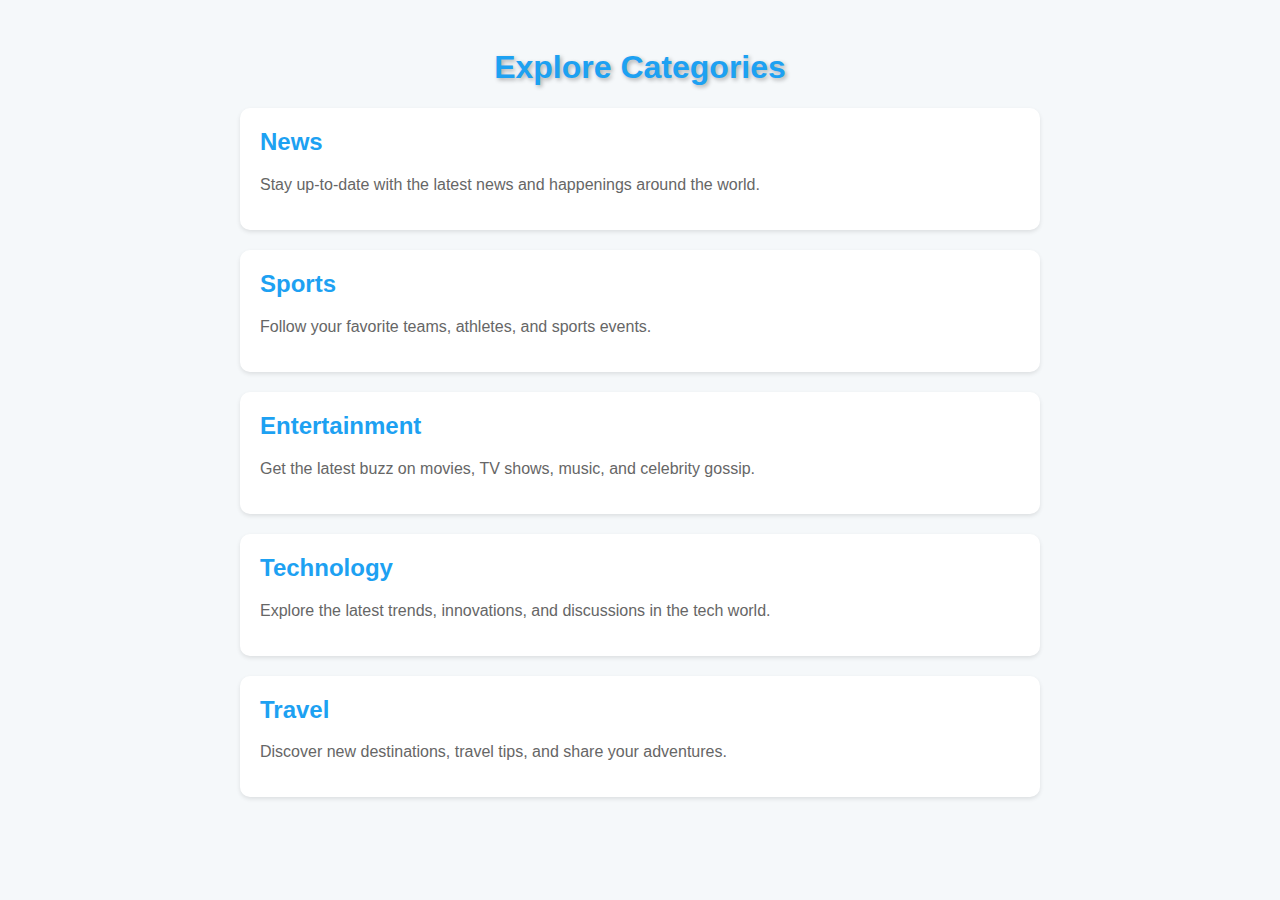
<file: category.html>
<!DOCTYPE html>
<html lang="en">
<head>
  <meta charset="UTF-8">
  <meta name="viewport" content="width=device-width, initial-scale=1.0">
  <title>Categories</title>
  <style>
    body {
      font-family: 'Segoe UI', Tahoma, Geneva, Verdana, sans-serif;
      background-color: #f5f8fa;
      color: #333;
    }

    .container {
      max-width: 800px;
      margin: 0 auto;
      padding: 20px;
    }

    h1 {
      text-align: center;
      color: #1da1f2;
      text-shadow: 2px 2px 4px rgba(0, 0, 0, 0.3);
    }

    .category {
      background-color: #fff;
      border-radius: 10px;
      box-shadow: 0 2px 4px rgba(0, 0, 0, 0.1);
      padding: 20px;
      margin-bottom: 20px;
      transition: transform 0.3s ease;
    }

    .category:hover {
      transform: translateY(-5px);
      box-shadow: 0 4px 8px rgba(0, 0, 0, 0.2);
    }

    .category h2 {
      color: #1da1f2;
      margin-top: 0;
    }

    .category p {
      color: #666;
    }
  </style>
</head>
<body>
  <div class="container">
    <h1>Explore Categories</h1>

    <div class="category">
      <h2>News</h2>
      <p>Stay up-to-date with the latest news and happenings around the world.</p>
    </div>

    <div class="category">
      <h2>Sports</h2>
      <p>Follow your favorite teams, athletes, and sports events.</p>
    </div>

    <div class="category">
      <h2>Entertainment</h2>
      <p>Get the latest buzz on movies, TV shows, music, and celebrity gossip.</p>
    </div>

    <div class="category">
      <h2>Technology</h2>
      <p>Explore the latest trends, innovations, and discussions in the tech world.</p>
    </div>

    <div class="category">
      <h2>Travel</h2>
      <p>Discover new destinations, travel tips, and share your adventures.</p>
    </div>
  </div>
</body>
</html>
</file>
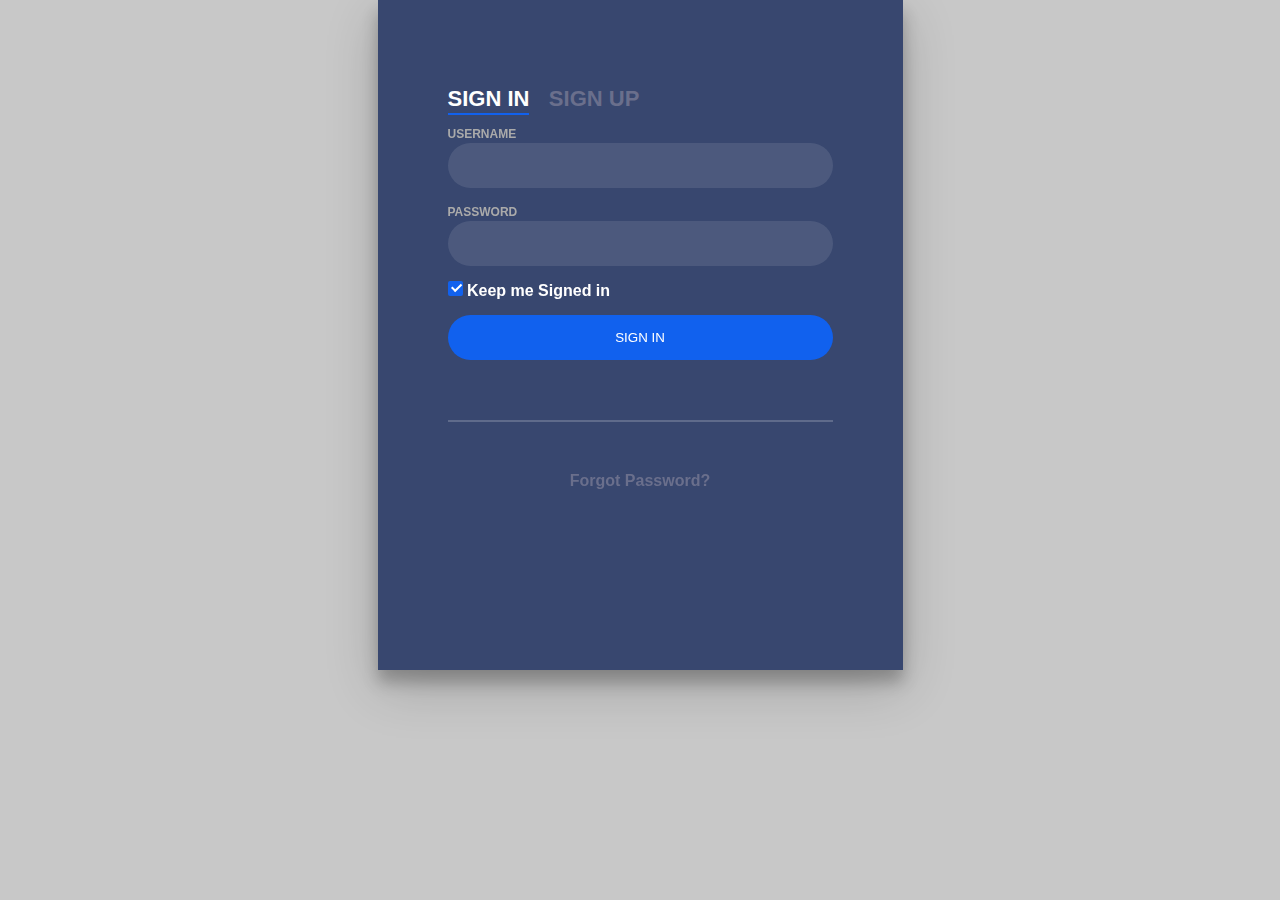
<file: login_new.html>
<!DOCTYPE html>
<html>
<head>
  <link rel="stylesheet" href="styles_l.css" />
  <title>Form</title>
</head>
<body>
  <div class="login-wrap">
    <div class="login-html">
      <input id="tab-1" type="radio" name="tab" class="sign-in" checked><label for="tab-1" class="tab">Sign In</label>
      <input id="tab-2" type="radio" name="tab" class="sign-up"><label for="tab-2" class="tab">Sign Up</label>
      <div class="login-form">
        <div class="sign-in-htm">
          <div class="group">
            <label for="user" class="label">Username</label>
            <input id="user" type="text" class="input">
          </div>
          <div class="group">
            <label for="pass" class="label">Password</label>
            <input id="pass" type="password" class="input" data-type="password">
          </div>
          <div class="group">
            <input id="check" type="checkbox" class="check" checked>
            <label for="check"><span class="icon"></span> Keep me Signed in</label>
          </div>
          <div class="group">
            <input type="submit" class="button" value="Sign In">
          </div>
          <div class="hr"></div>
          <div class="foot-lnk">
            <a href="#forgot">Forgot Password?</a>
          </div>
        </div>
        <div class="sign-up-htm">
          <div class="group">
            <label for="user" class="label">Username</label>
            <input id="user" type="text" class="input">
          </div>
          <div class="group">
            <label for="pass" class="label">Password</label>
            <input id="pass" type="password" class="input" data-type="password">
          </div>
          <div class="group">
            <label for="pass" class="label">Repeat Password</label>
            <input id="pass" type="password" class="input" data-type="password">
          </div>
          <div class="group">
            <label for="pass" class="label">Email Address</label>
            <input id="pass" type="text" class="input">
          </div>
          <div class="group">
            <input type="submit" class="button" value="Sign Up">
          </div>
          <div class="hr"></div>
          <div class="foot-lnk">
            <label for="tab-1">Already Member?</a>
          </div>
        </div>
      </div>
    </div>
  </div>
</body>
</html>
</file>
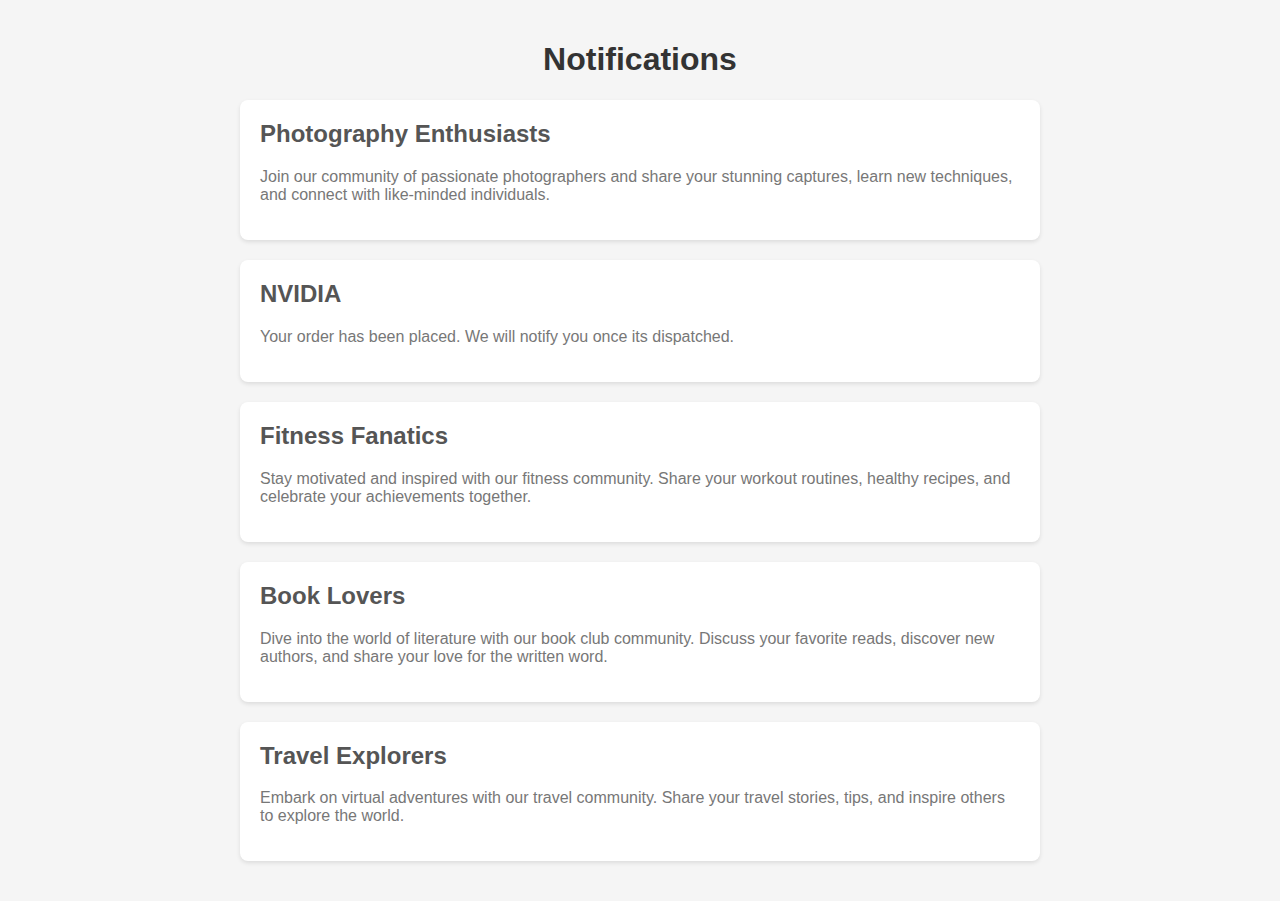
<file: notification.html>
<!DOCTYPE html>
<html lang="en">
<head>
    <meta charset="UTF-8">
    <meta name="viewport" content="width=device-width, initial-scale=1.0">
    <title>Notifications</title>
    <style>
        body {
            font-family: Arial, sans-serif;
            background-color: #f5f5f5;
            margin: 0;
            padding: 0;
        }

        .container {
            max-width: 800px;
            margin: 0 auto;
            padding: 20px;
        }

        h1 {
            text-align: center;
            color: #333;
        }

        .community {
            background-color: #fff;
            border-radius: 8px;
            box-shadow: 0 2px 4px rgba(0, 0, 0, 0.1);
            padding: 20px;
            margin-bottom: 20px;
            transition: transform 0.3s ease;
        }

        .community:hover {
            transform: translateY(-5px);
        }

        .community h2 {
            color: #555;
            margin-top: 0;
        }

        .community p {
            color: #777;
        }
    </style>
</head>
<body>
    <div class="container">
        <h1>Notifications</h1>

       
        <div class="community">
            <h2>Photography Enthusiasts</h2>
            <p>Join our community of passionate photographers and share your stunning captures, learn new techniques, and connect with like-minded individuals.</p>
        </div>
        <div class="community">
            <h2>NVIDIA</h2>
            <p>Your order has been placed. We will notify you once its dispatched.</p>
        </div>
        <div class="community">
            <h2>Fitness Fanatics</h2>
            <p>Stay motivated and inspired with our fitness community. Share your workout routines, healthy recipes, and celebrate your achievements together.</p>
        </div>

        <div class="community">
            <h2>Book Lovers</h2>
            <p>Dive into the world of literature with our book club community. Discuss your favorite reads, discover new authors, and share your love for the written word.</p>
        </div>

        <div class="community">
            <h2>Travel Explorers</h2>
            <p>Embark on virtual adventures with our travel community. Share your travel stories, tips, and inspire others to explore the world.</p>
        </div>
    </div>
</body>
</html>
</file>
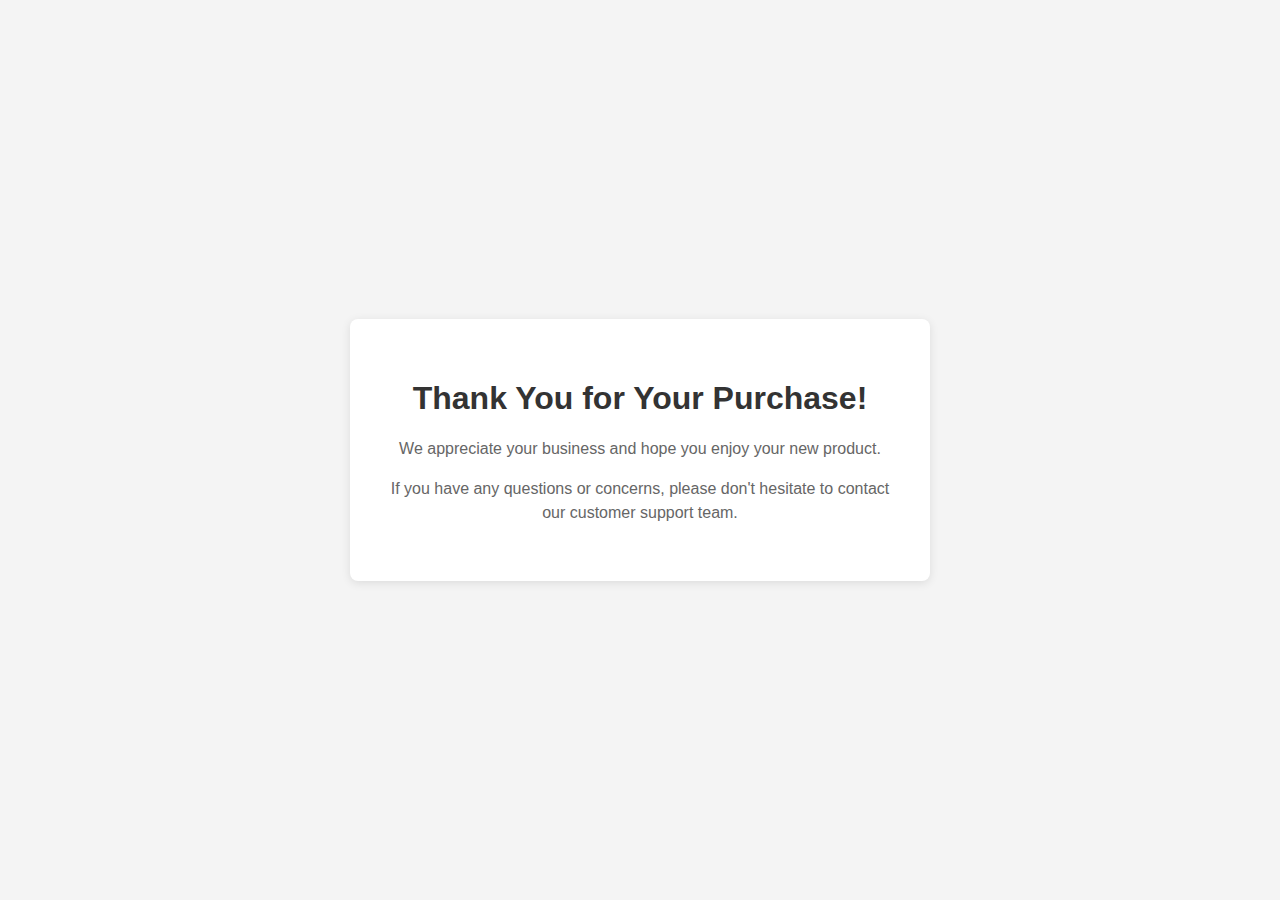
<file: thanks.html>
<!DOCTYPE html>
<html lang="en">
<head>
  <meta charset="UTF-8">
  <meta name="viewport" content="width=device-width, initial-scale=1.0">
  <title>Thank You for Your Purchase</title>
  <style>
    body {
      font-family: Arial, sans-serif;
      background-color: #f4f4f4;
      display: flex;
      justify-content: center;
      align-items: center;
      height: 100vh;
      margin: 0;
    }

    .container {
      background-color: #fff;
      padding: 40px;
      border-radius: 8px;
      box-shadow: 0 2px 10px rgba(0, 0, 0, 0.1);
      text-align: center;
      max-width: 500px;
    }

    h1 {
      color: #333;
      margin-bottom: 20px;
    }

    p {
      color: #666;
      line-height: 1.5;
    }
  </style>
</head>
<body>
  <div class="container">
    <h1>Thank You for Your Purchase!</h1>
    <p>We appreciate your business and hope you enjoy your new product.</p>
    <p>If you have any questions or concerns, please don't hesitate to contact our customer support team.</p>
  </div>
</body>
</html>
</file>
<file: styles_l.css>
body {
    margin: 0;
    color: #6a6f8c;
    background: #c8c8c8;
    font: 600 16px/18px "Open Sans", sans-serif;
  }
  *,
  :after,
  :before {
    box-sizing: border-box;
  }
  .clearfix:after,
  .clearfix:before {
    content: "";
    display: table;
  }
  .clearfix:after {
    clear: both;
    display: block;
  }
  a {
    color: inherit;
    text-decoration: none;
  }
  .login-wrap {
    width: 100%;
    margin: auto;
    max-width: 525px;
    min-height: 670px;
    position: relative;
    background: url(https://raw.githubusercontent.com/khadkamhn/day-01-login-form/master/img/bg.jpg)
      no-repeat center;
    box-shadow: 0 12px 15px 0 rgba(0, 0, 0, 0.24),
      0 17px 50px 0 rgba(0, 0, 0, 0.19);
  }
  .login-html {
    width: 100%;
    height: 100%;
    position: absolute;
    padding: 90px 70px 50px 70px;
    background: rgba(40, 57, 101, 0.9);
  }
  .login-html .sign-in-htm,
  .login-html .sign-up-htm {
    top: 0;
    left: 0;
    right: 0;
    bottom: 0;
    position: absolute;
    transform: rotateY(180deg);
    backface-visibility: hidden;
    transition: all 0.4s linear;
  }
  .login-html .sign-in,
  .login-html .sign-up,
  .login-form .group .check {
    display: none;
  }
  .login-html .tab,
  .login-form .group .label,
  .login-form .group .button {
    text-transform: uppercase;
  }
  .login-html .tab {
    font-size: 22px;
    margin-right: 15px;
    cursor: pointer;
    padding-bottom: 5px;
    margin: 0 15px 10px 0;
    display: inline-block;
    border-bottom: 2px solid transparent;
  }
  .login-html .sign-in:checked + .tab,
  .login-html .sign-up:checked + .tab {
    color: #fff;
    border-color: #1161ee;
    cursor: pointer;
  }
  .login-form {
    min-height: 345px;
    position: relative;
    perspective: 1000px;
    transform-style: preserve-3d;
  }
  .login-form .group {
    margin-bottom: 15px;
  }
  .login-form .group .label,
  .login-form .group .input,
  .login-form .group .button {
    width: 100%;
    color: #fff;
    display: block;
  }
  .login-form .group .input,
  .login-form .group .button {
    border: none;
    padding: 15px 20px;
    border-radius: 25px;
    background: rgba(255, 255, 255, 0.1);
  }
  .login-form .group input[data-type="password"] {
    -webkit-text-security: circle;
  }
  .login-form .group .label {
    color: #aaa;
    font-size: 12px;
  }
  .login-form .group .button {
    background: #1161ee;
    cursor: pointer;
  }
  .login-form .group .button:hover {
      background:#1454c4;
      cursor: pointer;
    }
  .login-form .group label .icon {
    width: 15px;
    height: 15px;
    border-radius: 2px;
    position: relative;
    display: inline-block;
    background: rgba(255, 255, 255, 0.1);
  }
  .login-form .group label .icon:before,
  .login-form .group label .icon:after {
    content: "";
    width: 10px;
    height: 2px;
    background: #fff;
    position: absolute;
    transition: all 0.2s ease-in-out 0s;
  }
  .login-form .group label .icon:before {
    left: 3px;
    width: 5px;
    bottom: 6px;
    transform: scale(0) rotate(0);
  }
  .login-form .group label .icon:after {
    top: 6px;
    right: 0;
    transform: scale(0) rotate(0);
  }
  .login-form .group .check:checked + label {
    color: #fff;
  }
  .login-form .group .check:checked + label .icon {
    background: #1161ee;
  }
  .login-form .group .check:checked + label .icon:before {
    transform: scale(1) rotate(45deg);
  }
  .login-form .group .check:checked + label .icon:after {
    transform: scale(1) rotate(-45deg);
  }
  .login-html
    .sign-in:checked
    + .tab
    + .sign-up
    + .tab
    + .login-form
    .sign-in-htm {
    transform: rotate(0);
  }
  .login-html .sign-up:checked + .tab + .login-form .sign-up-htm {
    transform: rotate(0);
  }
  .hr {
    height: 2px;
    margin: 60px 0 50px 0;
    background: rgba(255, 255, 255, 0.2);
  }
  .foot-lnk {
    text-align: center;
  }
</file>
